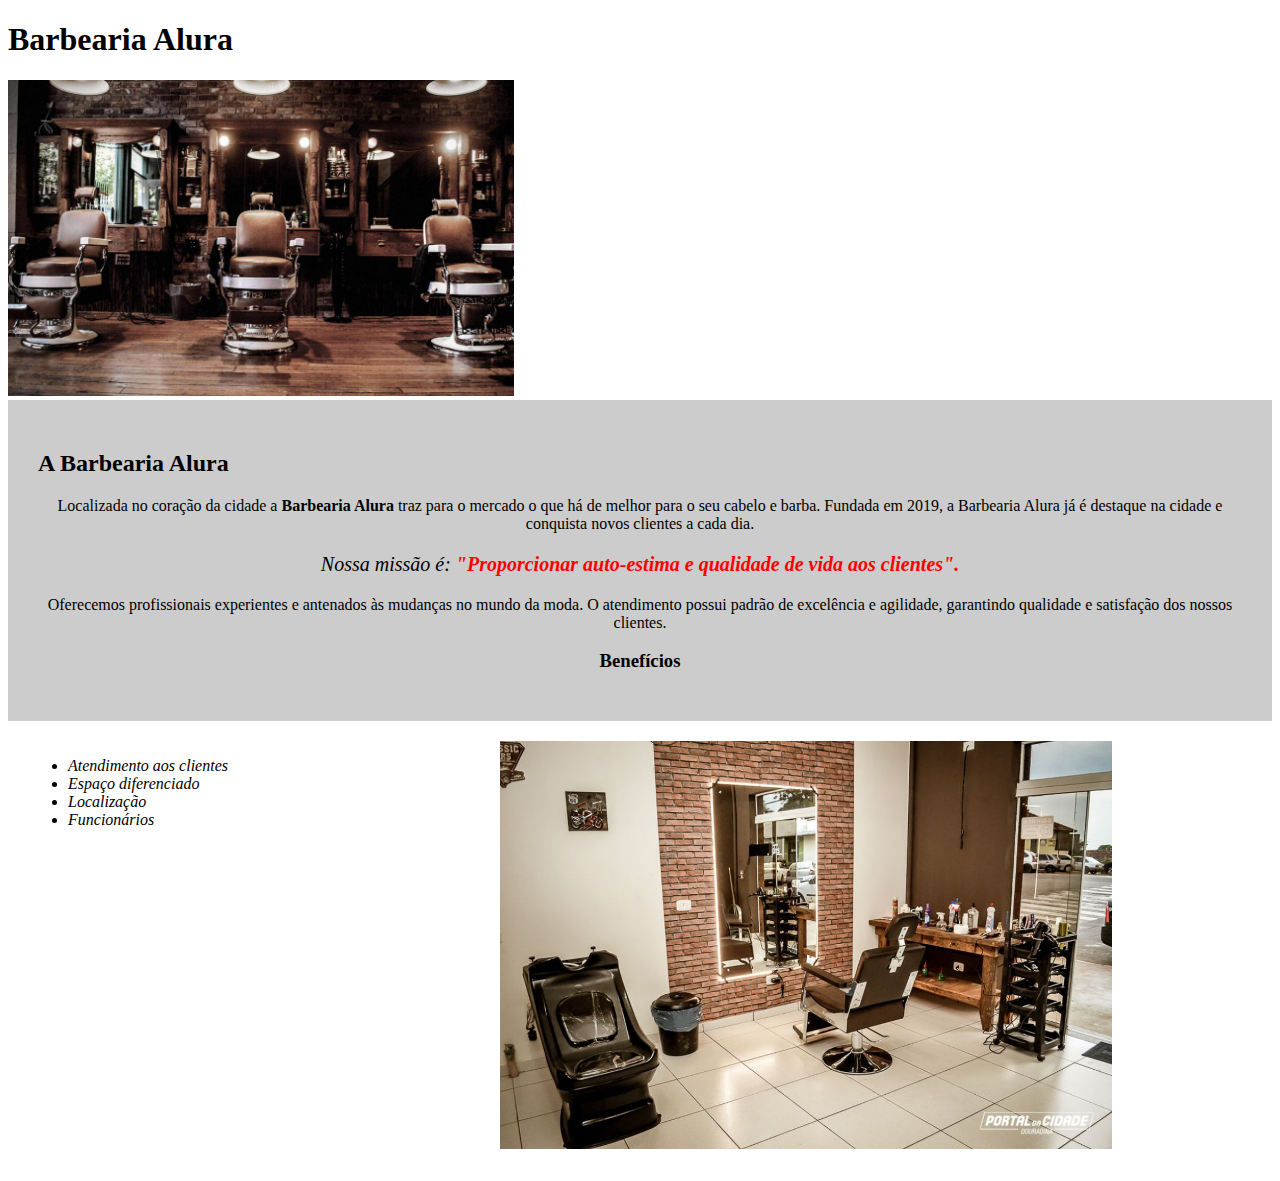
<file: Documents/Alura/HTML-CSS/index.html>
<!DOCTYPE html>
<html lang="pt-br" >
<link rel="stylesheet" href="style.css">
   
<head>
    <meta charset="UTF-8">
    <title> Barbearia Alura</title>
</head>

<body>
    <header><h1>
        Barbearia Alura
    </h1></header>

    <img id="barb" src="barb.jpg" class="imagem">
    <div class="principal">
        <h2>A Barbearia Alura</h2>

        <p>Localizada no coração da cidade a <strong>Barbearia Alura</strong> traz para o mercado o que há de melhor para o seu
        cabelo e barba. Fundada em 2019, a Barbearia Alura já é destaque na cidade e conquista novos clientes a cada dia.
        </p>

        <p id= "missao"><em>Nossa missão é: <strong>"Proporcionar auto-estima e qualidade de vida aos clientes".</strong></em>
        </p>

        <p> Oferecemos profissionais experientes e antenados às mudanças no mundo da moda. O atendimento possui padrão de
        excelência e agilidade, garantindo qualidade e satisfação dos nossos clientes.</p>


        <h3>Benefícios</h3>
    </div>

    <div class="beneficios">
        <ul>
        <li class="itens"> Atendimento aos clientes</li>
        <li class="itens"> Espaço diferenciado </li> 
        <li class="itens"> Localização</li>
        <li class="itens"> Funcionários </li>
        </ul>
        <img id="barb2" src="barb22.jpg" class="imagem2">
    </div>
</body> 
</html>
</file>
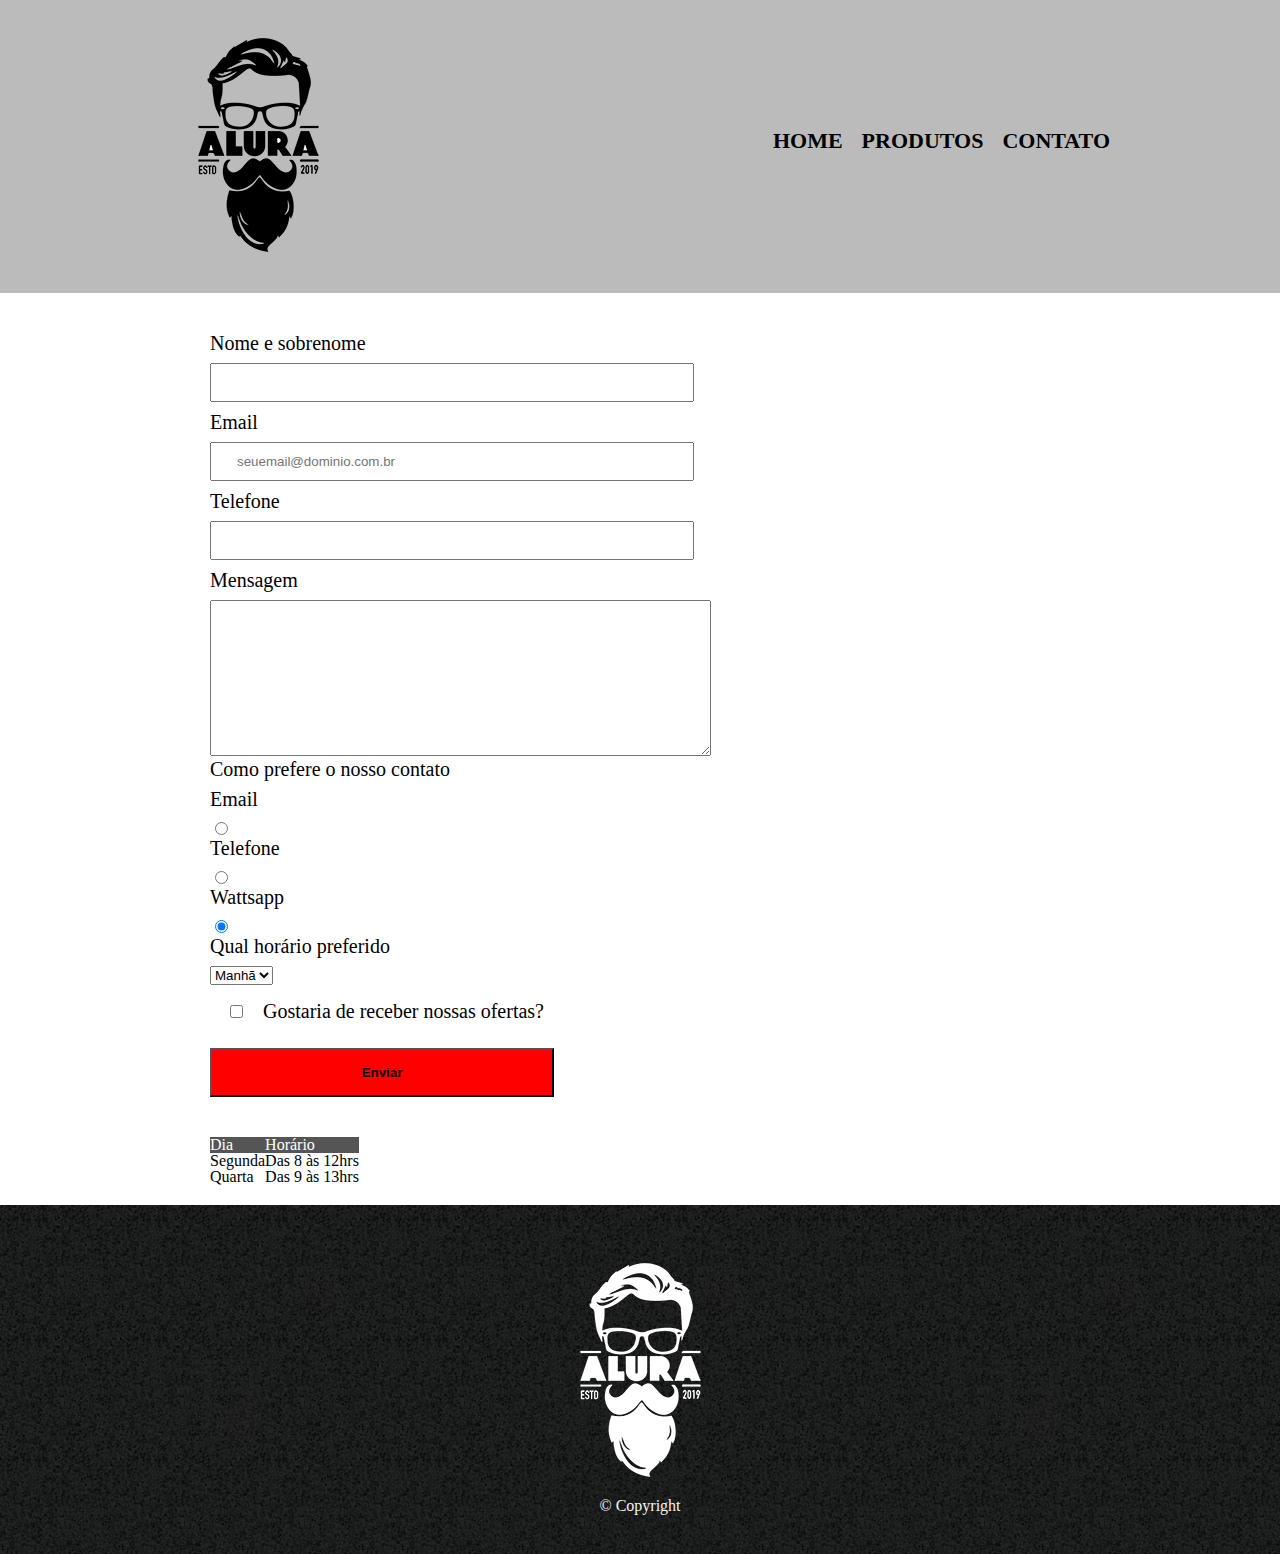
<file: Documents/Alura/HTML-CSS/contato.html>
<!DOCTYPE html>
<html lang="pt-br" >
<html>
    <head>
        <meta charset="UTF-8">
        <title>Contato - Barbearia Alura</title>
        <link rel="stylesheet" href="reset.css">
        <link rel="stylesheet" href="style-contato.css">
    </head>
    <body>
        <header>
            <div class="caixa">
                <h1><img src="logo.png" alt="logo da barbearia"></h1>

                <nav>
                    <ul>
                        <li><a href="index.html">Home</a></li>
                        <li><a href="produtos.html">Produtos</a></li>
                        <li><a href="contato.html">Contato</a></li>
                    </ul>
                </nav>
            </div>
        </header>
        <main>
            <form>
                <label for="nomesobrenome"> Nome e sobrenome</label>
                <input type="text" id="nomesobrenome" class="input-padrao" required >
                
                <label for="email"> Email</label>
                <input type="email" id="email"class="input-padrao"required placeholder="seuemail@dominio.com.br">
                
                <label for="fone"> Telefone</label>
                <input type="text" id="fone"class="input-padrao" required>
                
                <label for="msg">Mensagem</label>
                <textarea cols="60" rows="10" id="msg"></textarea required>
                <div>
                    <p >Como prefere o nosso contato</p> 
                    <label for="rdemail"> Email </label>
                    <input type="radio" name="contato" value="rdemail">
                    <label for="rdfone"> Telefone </label>
                    <input type="radio" name="contato" value="rdfone">
                    <label for="rdwatts"> Wattsapp </label>
                    <input type="radio" name="contato" value="rdwatts" checked>           

                   
                </div>
                <div><p>Qual horário preferido</p>
                <select>
                    <option>Manhã</option>
                    <option>Tarde</option>
                    <option>Noite</option>
                </select>
                </div>
                <label><input type="checkbox" class="check">Gostaria de receber nossas ofertas?</label>
                <input type="submit" value="Enviar" class="enviar">
            </form>
            <table>
                <thead>
                <tr></tr>
                    <td>Dia</td>
                    <td>Horário</td>
                <tr></tr>
                </thead>
                <tbody>
                    <td>Segunda</td>
                    <td>Das 8 às 12hrs</td>
                <tr></tr>
                    <td>Quarta</td>
                    <td>Das 9 às 13hrs</td>
                </tbody>
            </table>

        </main>
        <footer>
    <img src="logo-branco.png" alt="logo da barbearia" >
    <p class="direitos">&copy; Copyright</p>
</footer>
</body>
</html>
</file>
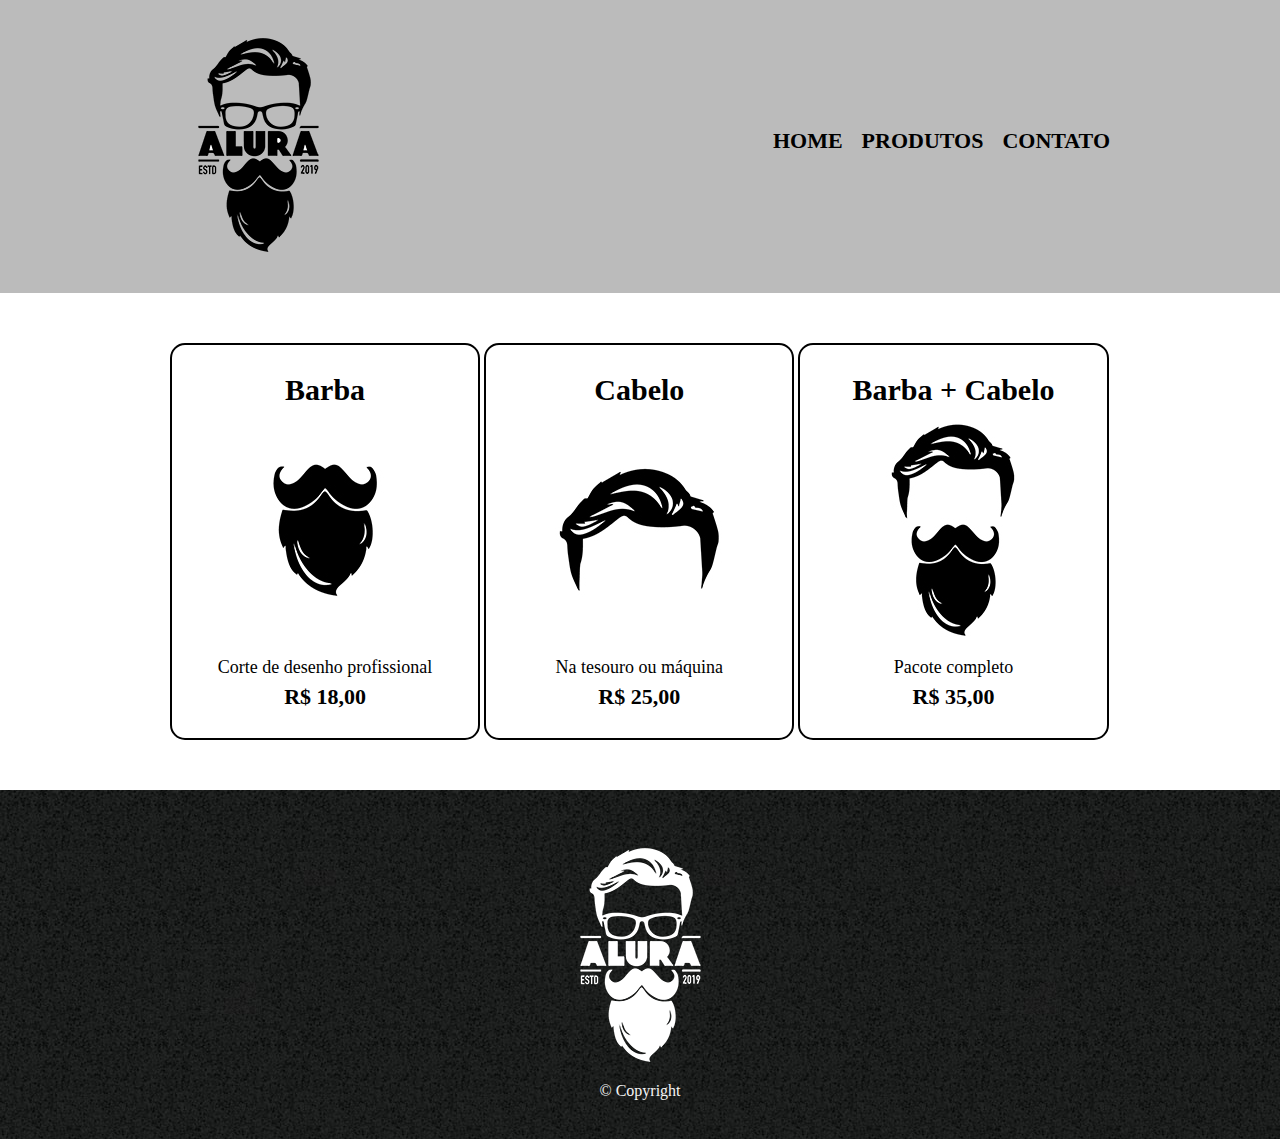
<file: Documents/Alura/HTML-CSS/produtos.html>
<!DOCTYPE html>
<html>
    <head>
        <meta charset="UTF-8">
        <title>Produtos-Barbearia Alura</title>
        <link rel="stylesheet" href="reset.css">
        <link rel="stylesheet" href="produtos.css">
    </head>
    <body>
        <header>
            <div class="caixa">
                <h1><img src="logo.png"></h1>

                <nav>
                    <ul>
                        <li><a href="index.html">Home</a></li>
                        <li><a href="produtos.html">Produtos</a></li>
                        <li><a href="contato.html">Contato</a></li>
                    </ul>
                </nav>
            </div>
        </header>
        <main>
            <ul class="produtos">
                <li>
                    <h2>Barba</h2> 
                    <img src="barba.jpg">
                    <p class="produtodescricao">Corte de desenho profissional</p>
                    <p class="produtopreco">R$ 18,00</p>
                </li>
                <li><h2>Cabelo</h2>
                    <img src="cabelo.jpg">
                    <p class="produtodescricao">Na tesouro ou máquina</p>
                    <p class="produtopreco">R$ 25,00</p>
                </li>
                <li><h2>Barba + Cabelo</h2>
                    <img src="cabelo+barba.jpg">
                    <p class="produtodescricao">Pacote completo</p>
                    <p class="produtopreco">R$ 35,00</p>
                </li>
        </ul>
        </main>
        <footer>
            <img src="logo-branco.png" >
            <p class="direitos">&copy; Copyright</p>
        </footer>
    </body>
</html>
</file>
<file: Documents/Alura/HTML-CSS/style.css>
body {
    
}
.principal{
    background: #cccccc;
    padding: 30px;
}
#barb{
    width: 40%;
}
.imagem{
    width: 70%;
    height: auto;
}
h2{
    text-align:center
     color =blue;
}
p {
    text-align:center;
    }
#missao{
    font-size: 20px; 
    text-align:center"
}
em strong{
    color: red;
}
.itens{
    font-style: italic;
}
ul {
    display: inline-block;
    vertical-align: top;
    width: 20%;
    margin-right: 15%;
}
h3{
    text-align: center;
}
.beneficios{
    background: white;
    padding: 20px;
}
.imagem2{
    width: 50%;
}
</file>
<file: Documents/Alura/HTML-CSS/style-contato.css>
header {
    background: #BBBBBB;
    padding: 20px 0;
}
.caixa{
    position: relative;
    width: 940px;
    margin: 0 auto;

}
nav{
    position: absolute;
    top: 110px;
    right: 0;
}
.produtos li{
    display: inline-block;
    text-align: center;
    width: 33%;
    vertical-align: top;
    border-color: black;
    border-width: 2px;
    border-style: solid;
    margin: 0 0;
    padding: 30px 20px;
    box-sizing: border-box;
    border-radius: 15px;
}
.produtos li:hover{
    border-color: olivedrab;
}
.produtos li:active{
    border-color: yellowgreen;
}
.produtos li:hover h2 {
    font-size: 30px;

}

nav a:hover{
    color: olivedrab;
    text-decoration: underline;
}

.produtos h2{
    font-size: 30px;
    font-weight: bold;
}
.produtopreco {
    font-size: 22px;
    font-weight: bold;
    margin-top: 10px;
}
.produtodescricao{
    font-size: 18px;
}
.produtos{
    width: 940px;
    margin: 0 auto;
    padding: 50px;
}
nav li{
    display: inline;
    margin: 0 0 0 15px;
}
nav a {
    text-transform: uppercase;
    color: #000000;
    font-weight: bold;
    font-size: 22px;
    text-decoration: none;   
}

footer{
    text-align: center;
    background: url("bg.jpg");
    padding: 40px 0;

}
.direitos {
    color: whitesmoke;
    
}

main{
    width: 940px;
    margin: 0 auto;
}
form{
    margin: 40px;
}
form label, form p{
    display: block;
    font-size: 20px;
    margin: 0 0 10px;
}

.input-padrao{
    display: block;
    margin: 0 0 10px;
    padding: 10px 25px;
    width: 50%;
}
.check{
    margin: 20px 20px;
}
.enviar{
    width: 40%;
    padding: 15px 0;
    background: red;
    font-weight: bold;
    transition: 1s background;

}
.enviar:hover{
    background: green;
    transform: scale(1.2);
}
table{
    margin: 20px 40px;
}
thead{
    background: #555555;
    color: white;
}
</file>
<file: Documents/Alura/HTML-CSS/produtos.css>
header {
    background: #BBBBBB;
    padding: 20px 0;
}
.caixa{
    position: relative;
    width: 940px;
    margin: 0 auto;

}
nav{
    position: absolute;
    top: 110px;
    right: 0;
}
.produtos li{
    display: inline-block;
    text-align: center;
    width: 33%;
    vertical-align: top;
    border-color: black;
    border-width: 2px;
    border-style: solid;
    margin: 0 0;
    padding: 30px 20px;
    box-sizing: border-box;
    border-radius: 15px;
}
.produtos li:hover{
    border-color: olivedrab;
}
.produtos li:active{
    border-color: yellowgreen;
}
.produtos li:hover h2 {
    font-size: 30px;

}

nav a:hover{
    color: olivedrab;
    text-decoration: underline;
}

.produtos h2{
    font-size: 30px;
    font-weight: bold;
}
.produtopreco {
    font-size: 22px;
    font-weight: bold;
    margin-top: 10px;
}
.produtodescricao{
    font-size: 18px;
}
.produtos{
    width: 940px;
    margin: 0 auto;
    padding: 50px;
}
nav li{
    display: inline;
    margin: 0 0 0 15px;
}
nav a {
    text-transform: uppercase;
    color: #000000;
    font-weight: bold;
    font-size: 22px;
    text-decoration: none;   
}

footer{
    text-align: center;
    background: url("bg.jpg");
    padding: 40px 0;

}
.direitos {
    color: whitesmoke;
    
}
</file>
